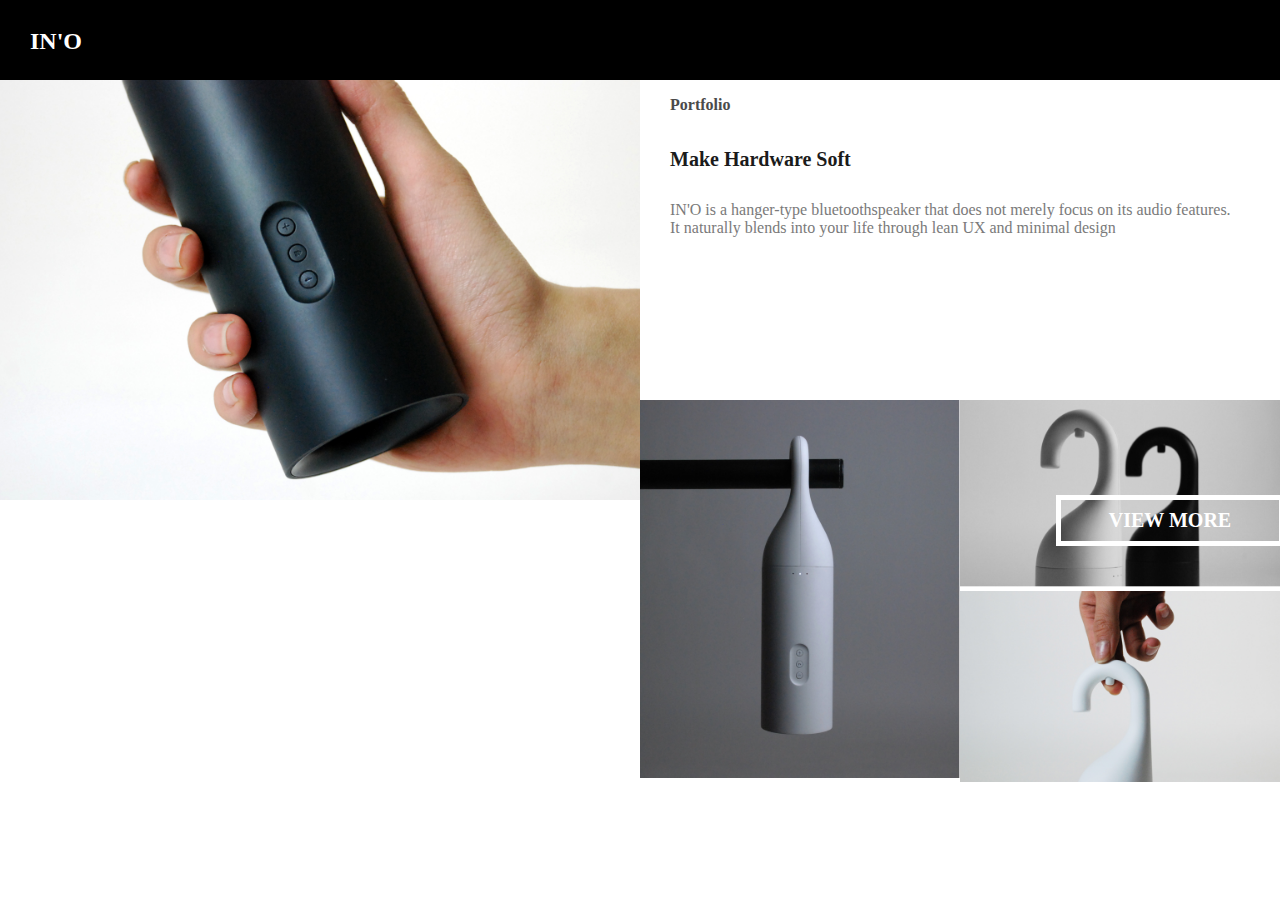
<file: 박진태/이노/index.html>
<!DOCTYPE html>
<html>

<head>
  <title>이노</title>
  <meta charset="utf-8">
  <link rel="stylesheet" href="css/styles.css">
</head>

<body>
  <div id="div1"><b id="ino">IN'O</b></div>
  <div id="div2"><img src="./images/main_img.jpg"></div>
  <div id="div3"><p class="Portfolio">Portfolio</p><br><a class = "make">Make Hardware Soft</a><br><p class="content">IN'O is a hanger-type bluetoothspeaker that does not merely focus on its audio features.<br> It naturally blends into your life through lean UX and minimal design</p></div>
  <div id="div4"><img src="./images/img1.jpg"></div>
  <div id="div5"><img src="./images/img2.jpg"><b class="view">VIEW MORE</b></div>
  <div id="div6"><img src="./images/img3.jpg"></div>
</body>

</html>
</file>
<file: 박진태/이노/css/styles.css>
body {
  margin: 0;
}


#ino{
    font-size: 24px;
    color: #ffffff;
    vertical-align: middle;
}
.Portfolio{  
   margin-left: 30px;
   font-size: 16px;
   color: #4a4a4a;
   font-weight: bold;
   
}

.make{
   margin-left: 30px;
   font-size: 20px;
   color: #1b1b1b;
   font-weight: bold;
  
}

.content{
    margin-left: 30px;
    font-size: 16px;
    color: #7a7a7a;
    margin-top: 30px;

} 
.view{
    text-align: center;
    border: 5px solid white;
    width: 200px;
    font-size: 20px;
    color: #ffffff;
    position: absolute;
    top: 50%;
    left: 30%;
    padding: 9px;
}
div img{
    
    width: 100%;
   
}
@media (max-width:767px){
    #div1{
        padding: 0px 30px;
        height:80px;
        background:#000000;
        line-height: 80px;
    }
    #div2{
        width: 100%;
    } 
    #div3{ 
        
        height:320px;
     
    } 
    #div4{
        
    } 
    #div5{
        position: relative;
    }
    
    #div6{
    } 
}

@media (min-width:768px){
  #div1{
        padding: 0px 30px;  
        height:80px;
        background:#000000;
        line-height: 80px;
    }
    #div2{
        
    } 
    #div3{
        
        height:320px;
      
    } 
    #div4{
        width: 50%;
        float: left;
    } 
    #div5{
        float: left;
        width: 50%;
        position: relative;
    }
    #div6{
        width: 50%;
        float: left;
    } 
}
@media (min-width:992px){
     #div1{
        padding: 0px 30px;
        height:80px;
        background:#000000;
        line-height: 80px;
    }
    #div2{
        float: left;
        width: 50%;
        
    } 
    #div3{
        width: 50%;
        float: left;
     
    } 
    #div4{
        width: 25%;
        float: left;
    } 
    #div5{
        float: left;
        width: 25%;
        position: relative;
    }
    #div6{
        width: 25%;
        float: left;

    } 
}
</file>
